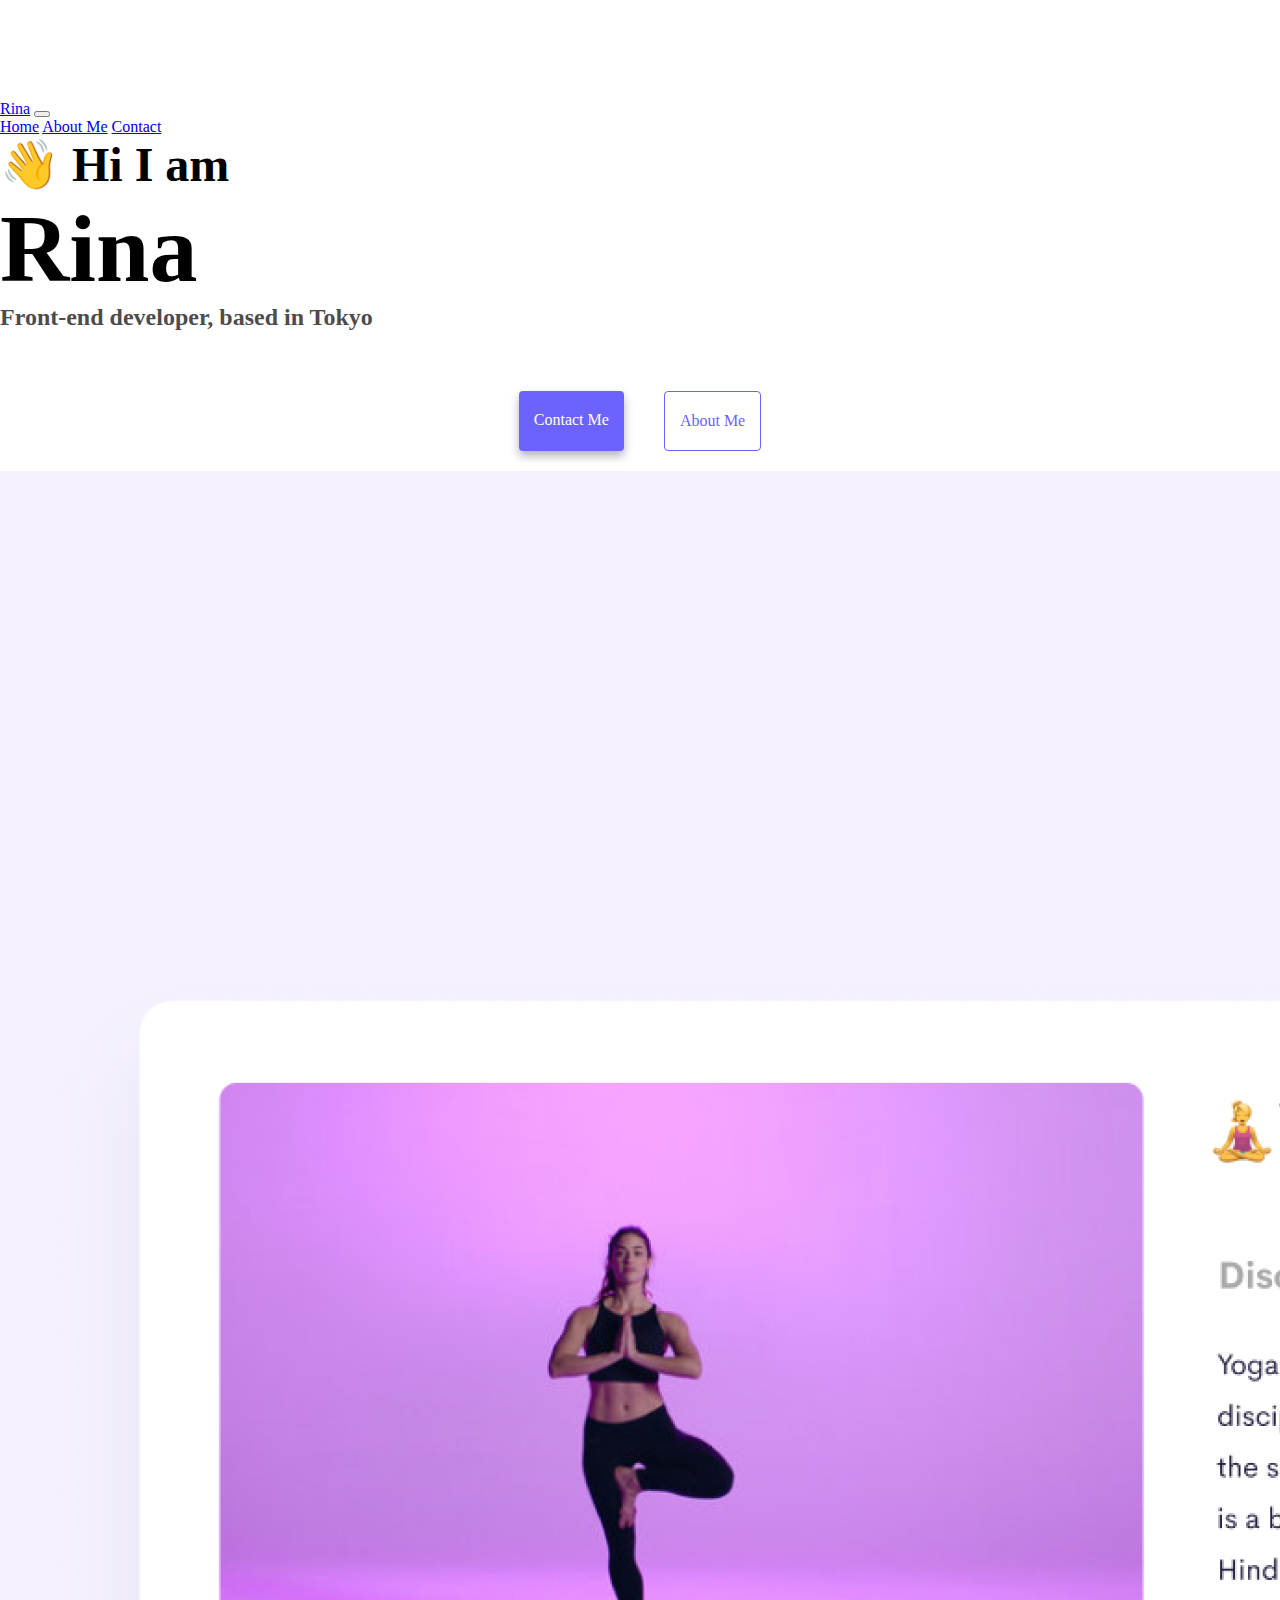
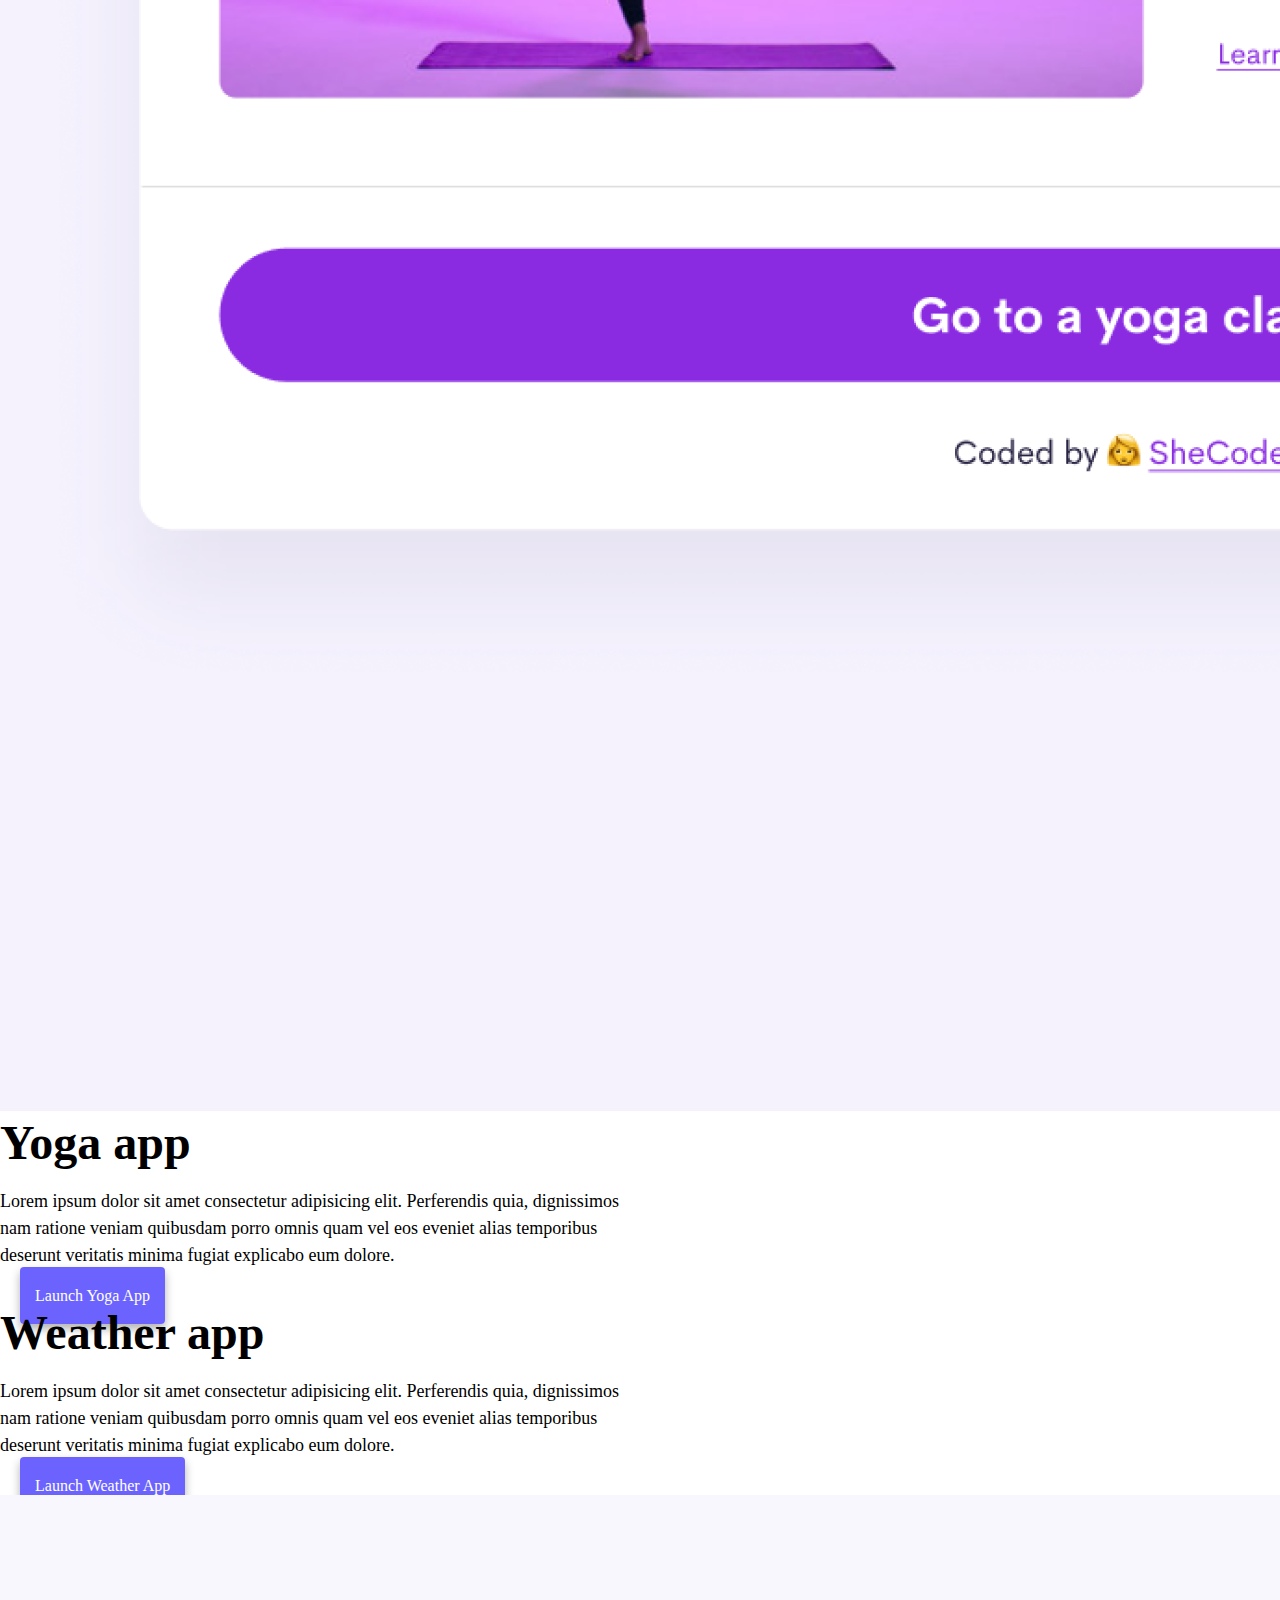
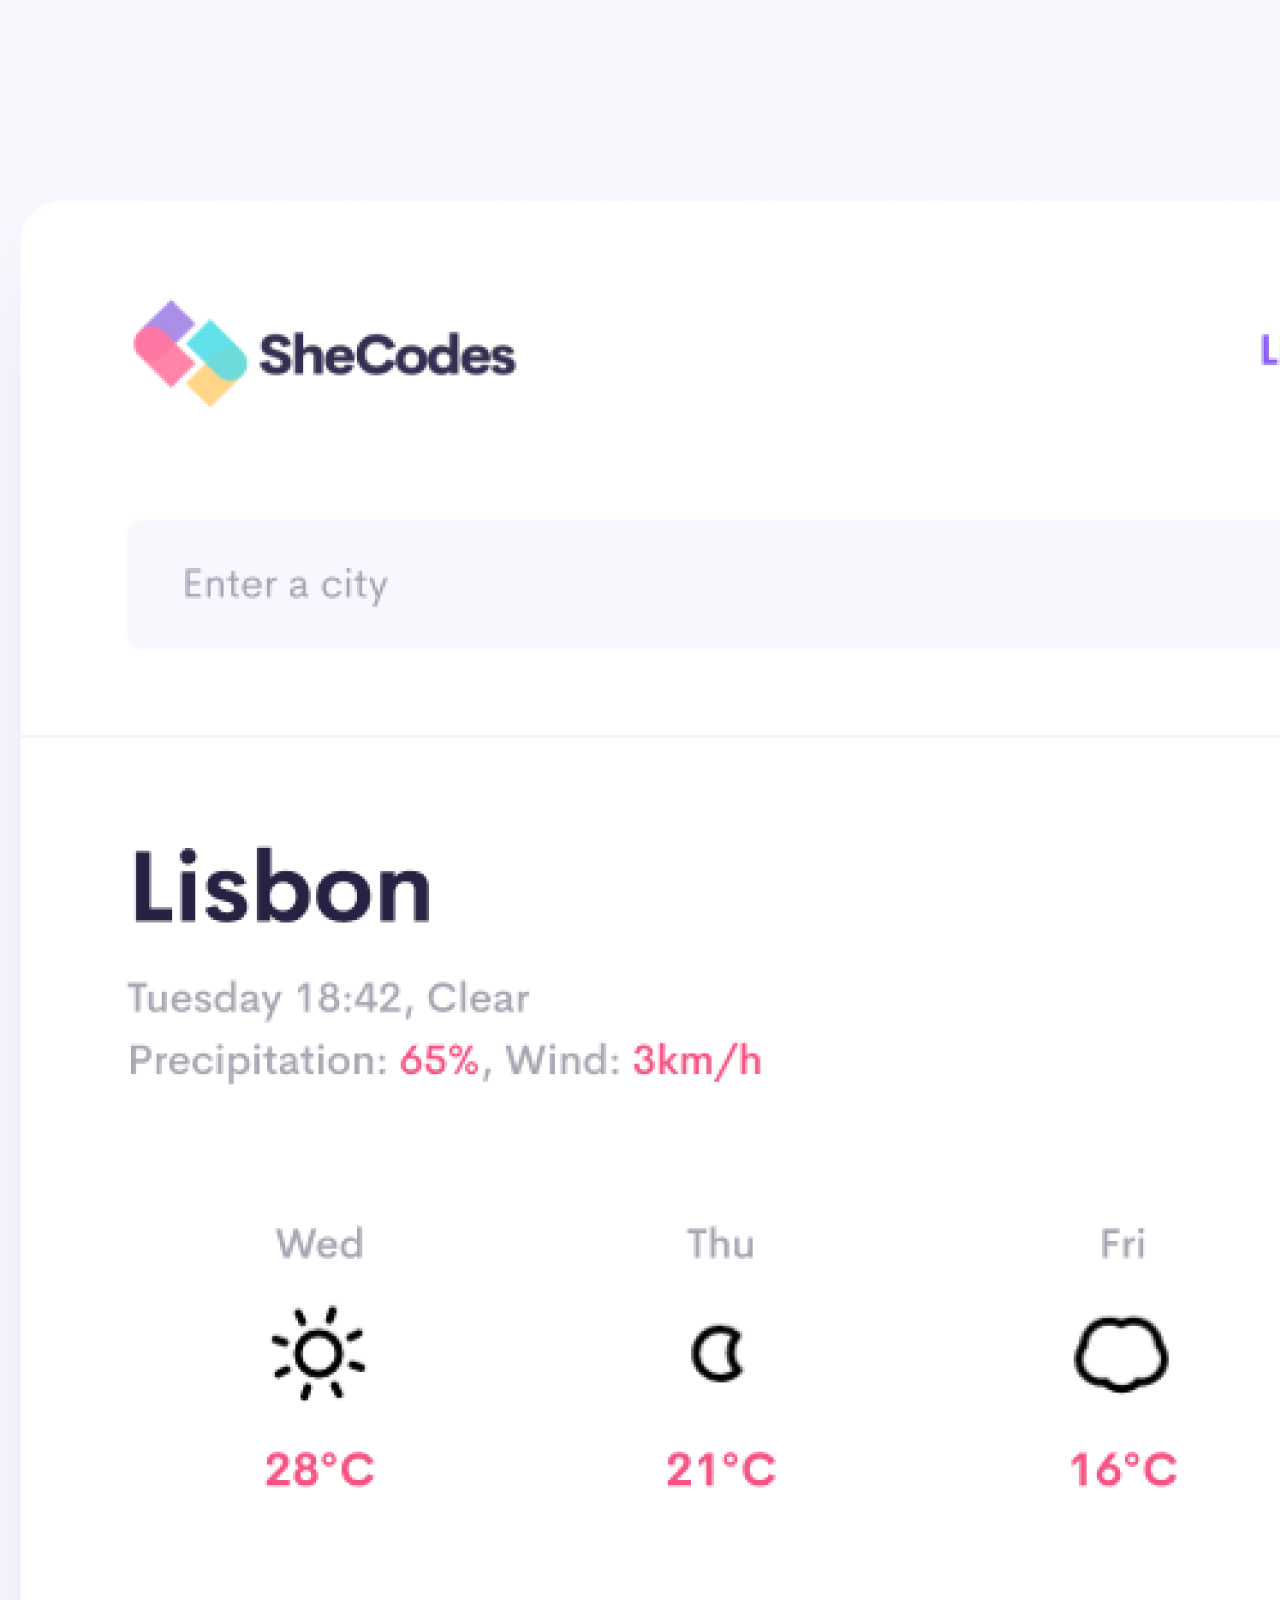
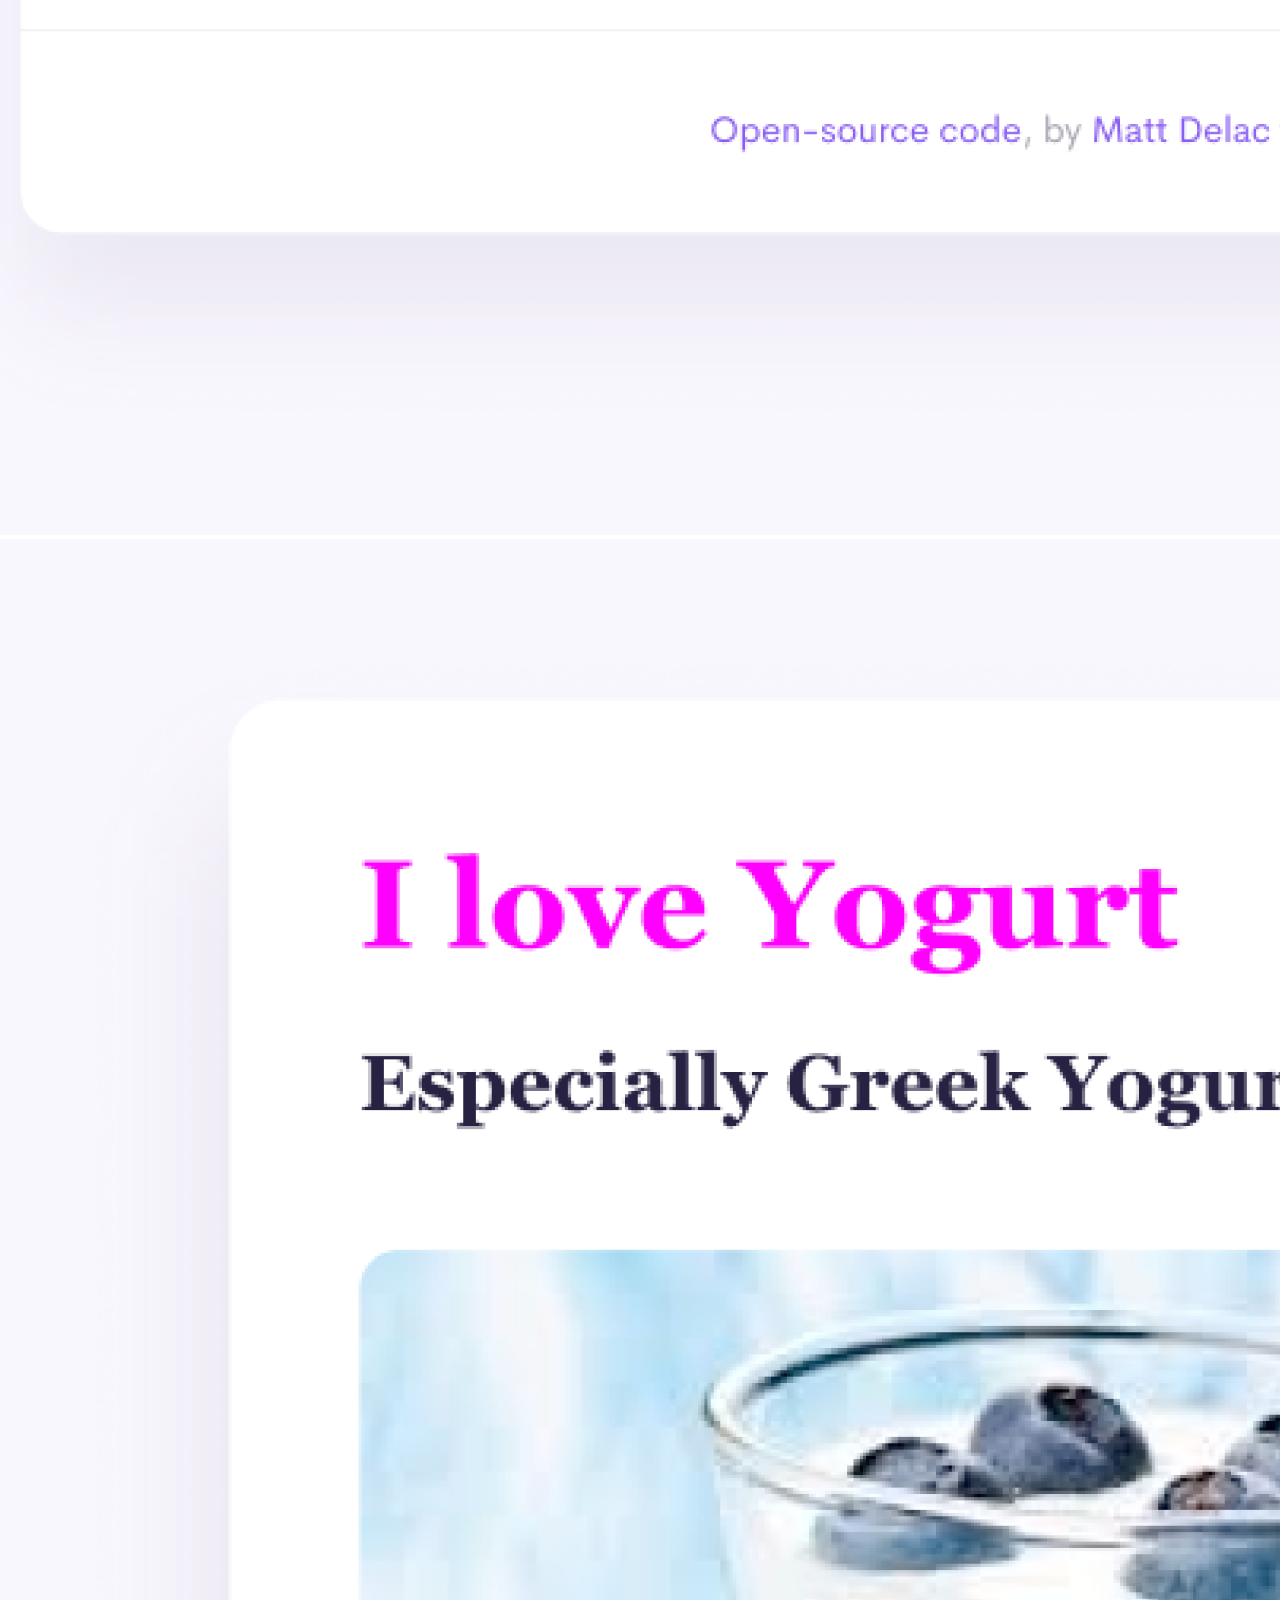
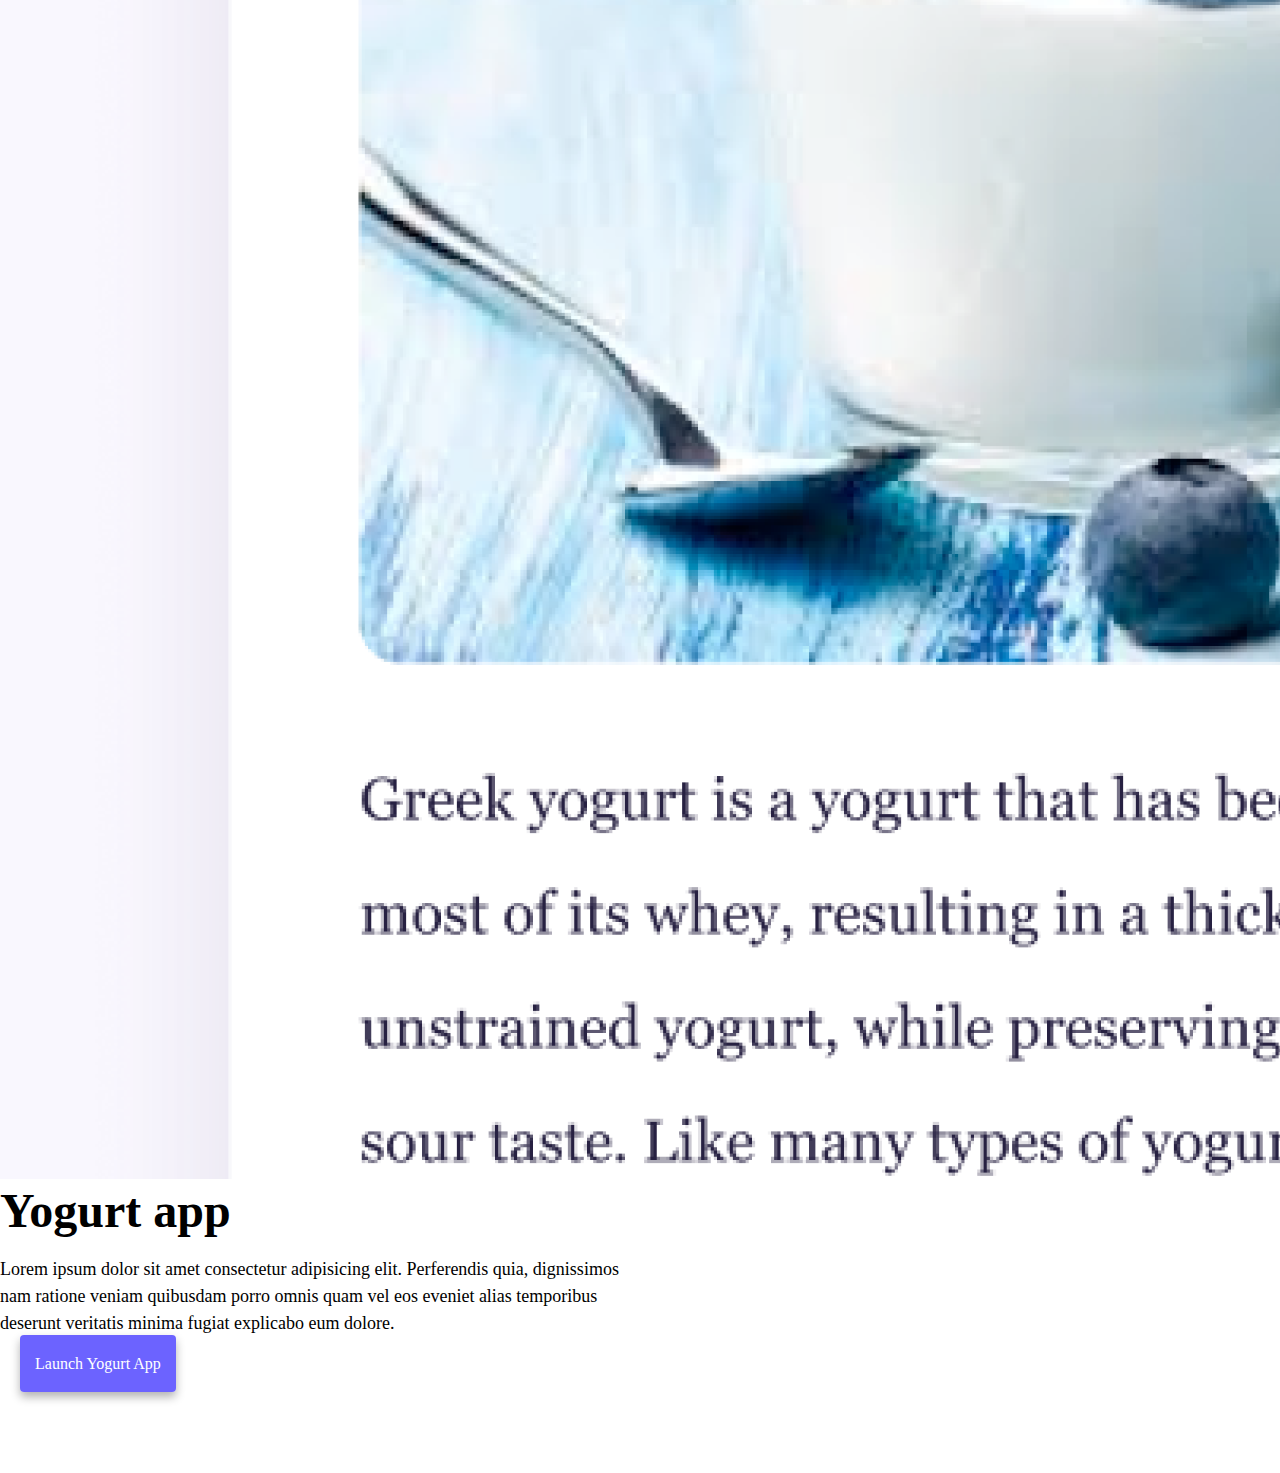
<file: index.html>
<!DOCTYPE html>
<html lang="en">
  <head>
    <meta charset="UTF-8" />
    <meta name="description" content="Learning homepage of Rina R" />
    <meta http-equiv="X-UA-Compatible" content="IE=edge" />
    <meta name="viewport" content="width=device-width, initial-scale=1.0" />
    <title>Rina R - Front-end Developer</title>

    <link
      href="https://cdn.jsdelivr.net/npm/bootstrap@5.1.1/dist/css/bootstrap.min.css"
      rel="stylesheet"
      integrity="sha384-F3w7mX95PdgyTmZZMECAngseQB83DfGTowi0iMjiWaeVhAn4FJkqJByhZMI3AhiU"
      crossorigin="anonymous"
    />
    <script
      src="https://cdn.jsdelivr.net/npm/bootstrap@5.1.1/dist/js/bootstrap.bundle.min.js"
      integrity="sha384-/bQdsTh/da6pkI1MST/rWKFNjaCP5gBSY4sEBT38Q/9RBh9AH40zEOg7Hlq2THRZ"
      crossorigin="anonymous"
    ></script>
    <link rel="stylesheet" href="styles.css" />
  </head>
  <body>
    <nav class="navbar fixed-top navbar-expand-lg navbar-light bg-light">
      <div class="container-fluid">
        <a class="navbar-brand" href="#">Rina</a>
        <button
          class="navbar-toggler"
          type="button"
          data-bs-toggle="collapse"
          data-bs-target="#navbarNavAltMarkup"
          aria-controls="navbarNavAltMarkup"
          aria-expanded="false"
          aria-label="Toggle navigation"
        >
          <span class="navbar-toggler-icon"></span>
        </button>
        <div class="collapse navbar-collapse" id="navbarNavAltMarkup">
          <div class="navbar-nav">
            <a class="nav-link active" aria-current="page" href="index.html"
              >Home</a
            >
            <a class="nav-link" href="about.html">About Me</a>
            <a class="nav-link" href="about.html#contact">Contact</a>
          </div>
        </div>
      </div>
    </nav>
    <h2 class="text-center">👋 Hi I am</h2>
    <h1 class="text-center">Rina</h1>
    <h3 class="text-center">Front-end developer, based in Tokyo</h3>
    <div class="navigation-links">
      <a href="about.html#contact" class="contact-link" title="Contact me"
        >Contact me</a
      >
      <a href="about.html" class="about-link" title="About me">About me</a>
    </div>
    <div class="container">
      <div class="row mt-5">
        <div class="col-sm-6">
          <img
            src="images/yoga.png"
            class="img-fluid rounded d-none d-sm-block"
            alt="yoga"
          />
        </div>
        <div class="col-sm-6">
          <h2 class="mb-3 text-start">Yoga app</h2>
          <p mb-3>
            Lorem ipsum dolor sit amet consectetur adipisicing elit. Perferendis
            quia, dignissimos nam ratione veniam quibusdam porro omnis quam vel
            eos eveniet alias temporibus deserunt veritatis minima fugiat
            explicabo eum dolore.
          </p>
          <div class="mt-5">
            <a
              href="about.html#yogaapp"
              class="yoga-link app-links"
              title="Yoga app"
              >Launch Yoga App</a
            >
          </div>
        </div>
      </div>
      <div class="row mt-5">
        <div class="col-sm-6">
          <h2 class="mb-3 text-start">Weather app</h2>
          <p mb-3>
            Lorem ipsum dolor sit amet consectetur adipisicing elit. Perferendis
            quia, dignissimos nam ratione veniam quibusdam porro omnis quam vel
            eos eveniet alias temporibus deserunt veritatis minima fugiat
            explicabo eum dolore.
          </p>
          <div class="mt-5">
            <a
              href="about.html#weatherapp"
              class="yoga-link app-links"
              title="Weather app"
              >Launch Weather App</a
            >
          </div>
        </div>
        <div class="col-6">
          <img
            src="images/weather.png"
            class="img-fluid rounded d-none d-sm-block"
            alt="weather"
          />
        </div>
      </div>
      <div class="row mt-5">
        <div class="col-sm-6">
          <img
            src="images/yogurt.png"
            class="img-fluid rounded d-none d-sm-block"
            alt="yogurt"
          />
        </div>
        <div class="col-sm-6">
          <h2 class="mb-3 text-start">Yogurt app</h2>
          <p mb-3>
            Lorem ipsum dolor sit amet consectetur adipisicing elit. Perferendis
            quia, dignissimos nam ratione veniam quibusdam porro omnis quam vel
            eos eveniet alias temporibus deserunt veritatis minima fugiat
            explicabo eum dolore.
          </p>
          <div class="mt-5">
            <a
              href="about.html#yogurtapp"
              class="yoga-link app-links"
              title="Yogurt app"
              >Launch Yogurt App</a
            >
          </div>
        </div>
      </div>
    </div>
  </body>
</html>
</file>
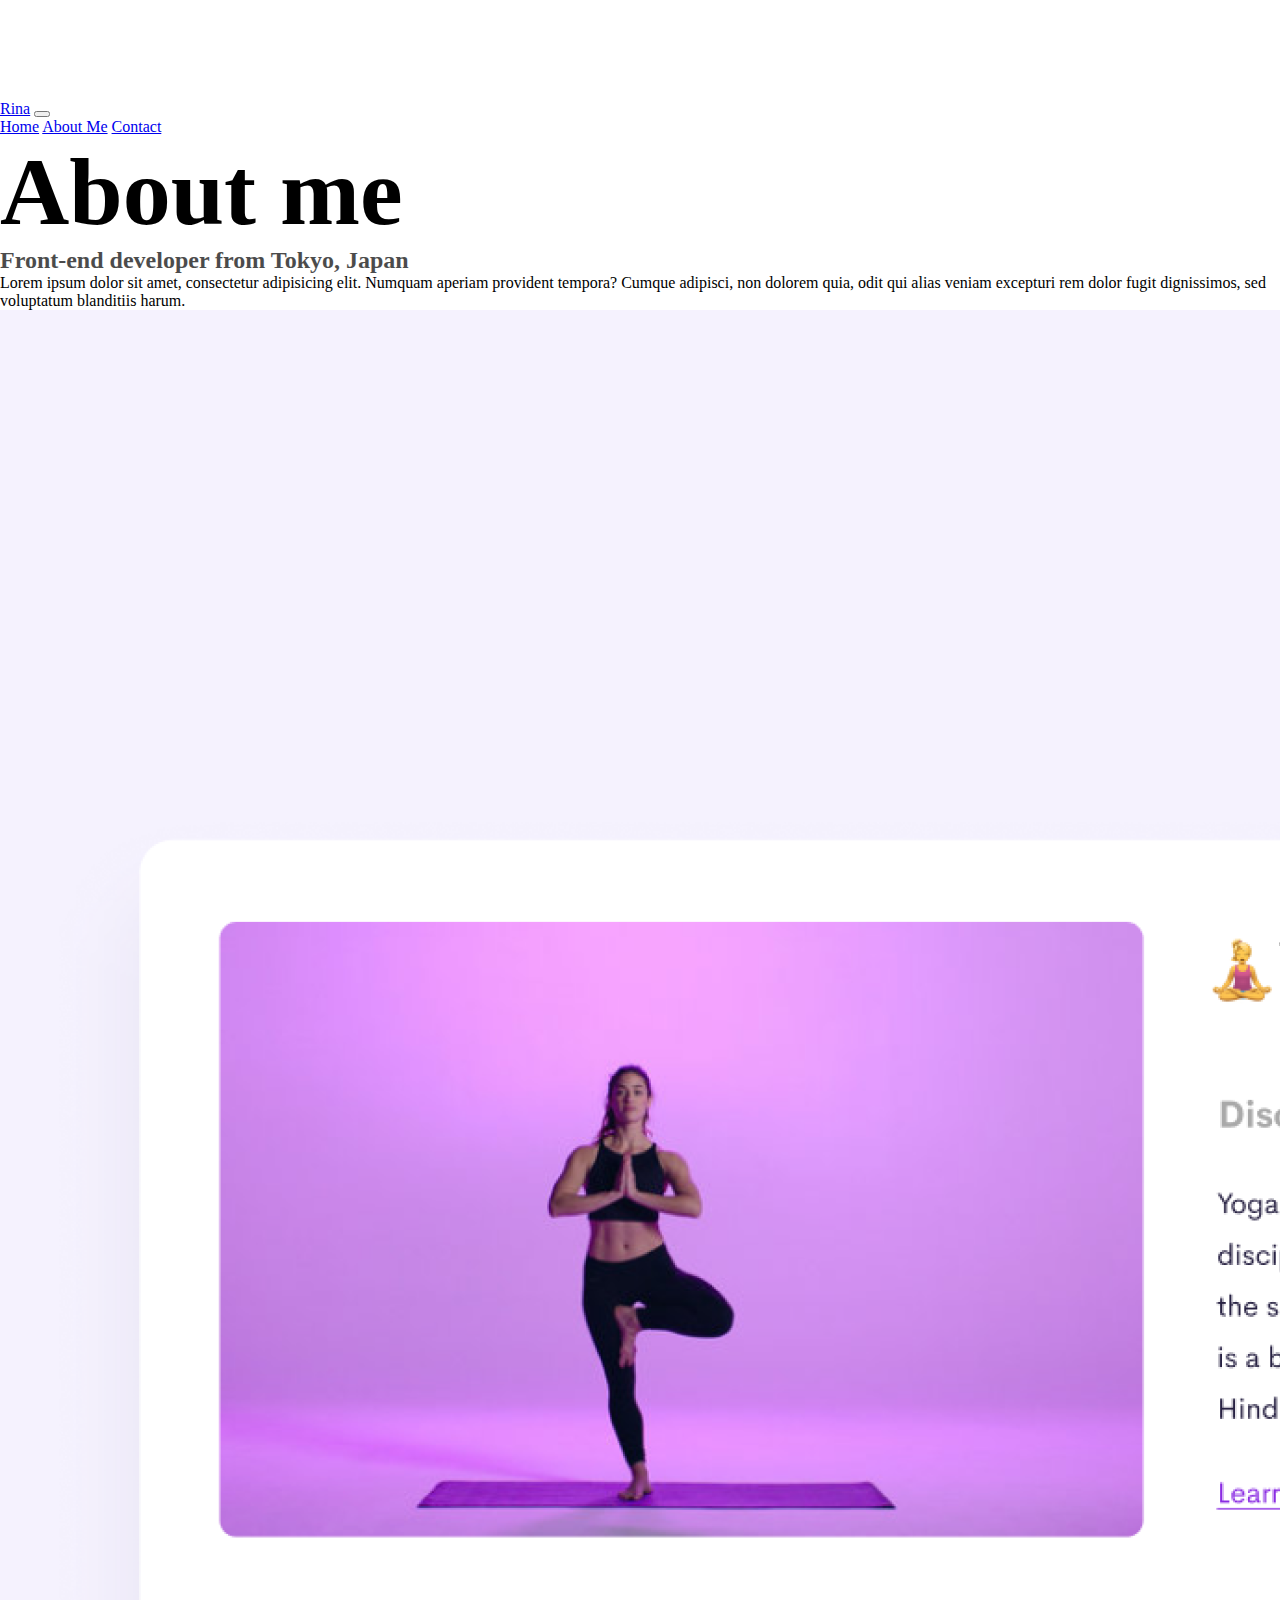
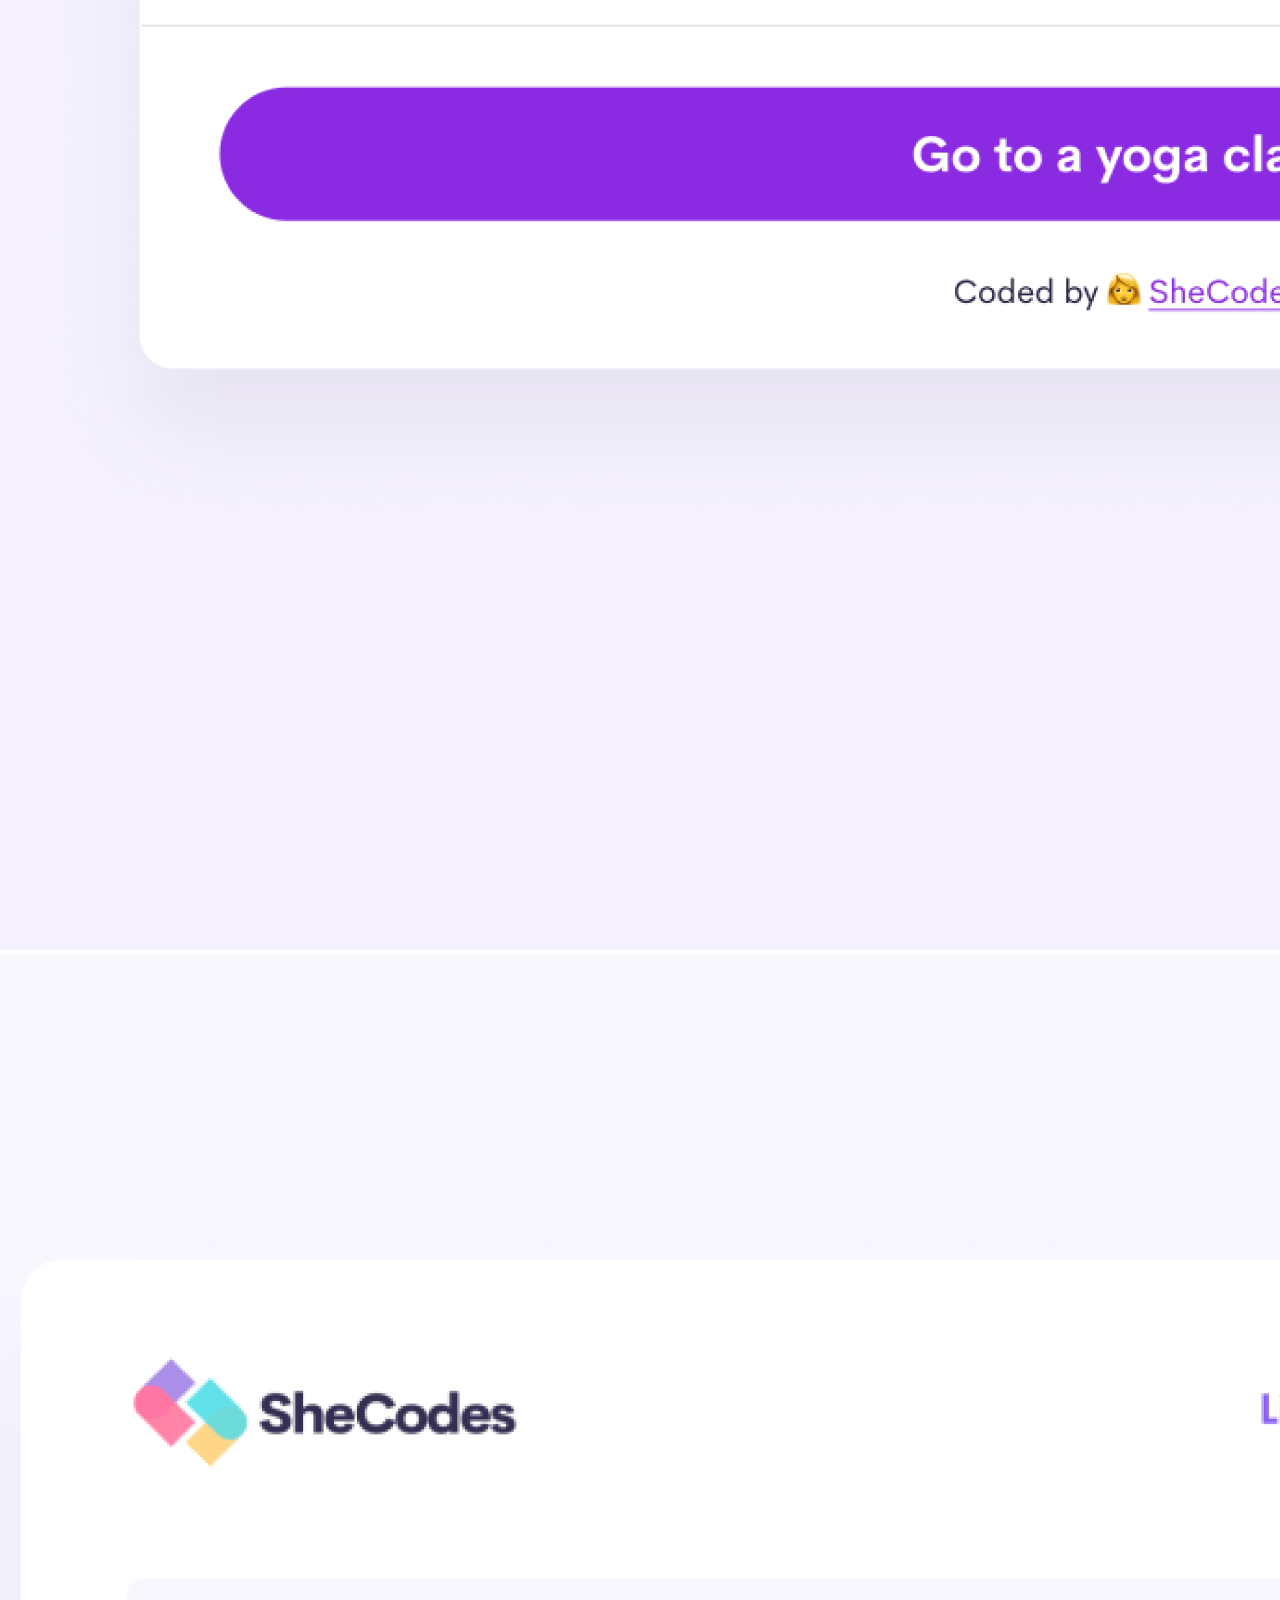
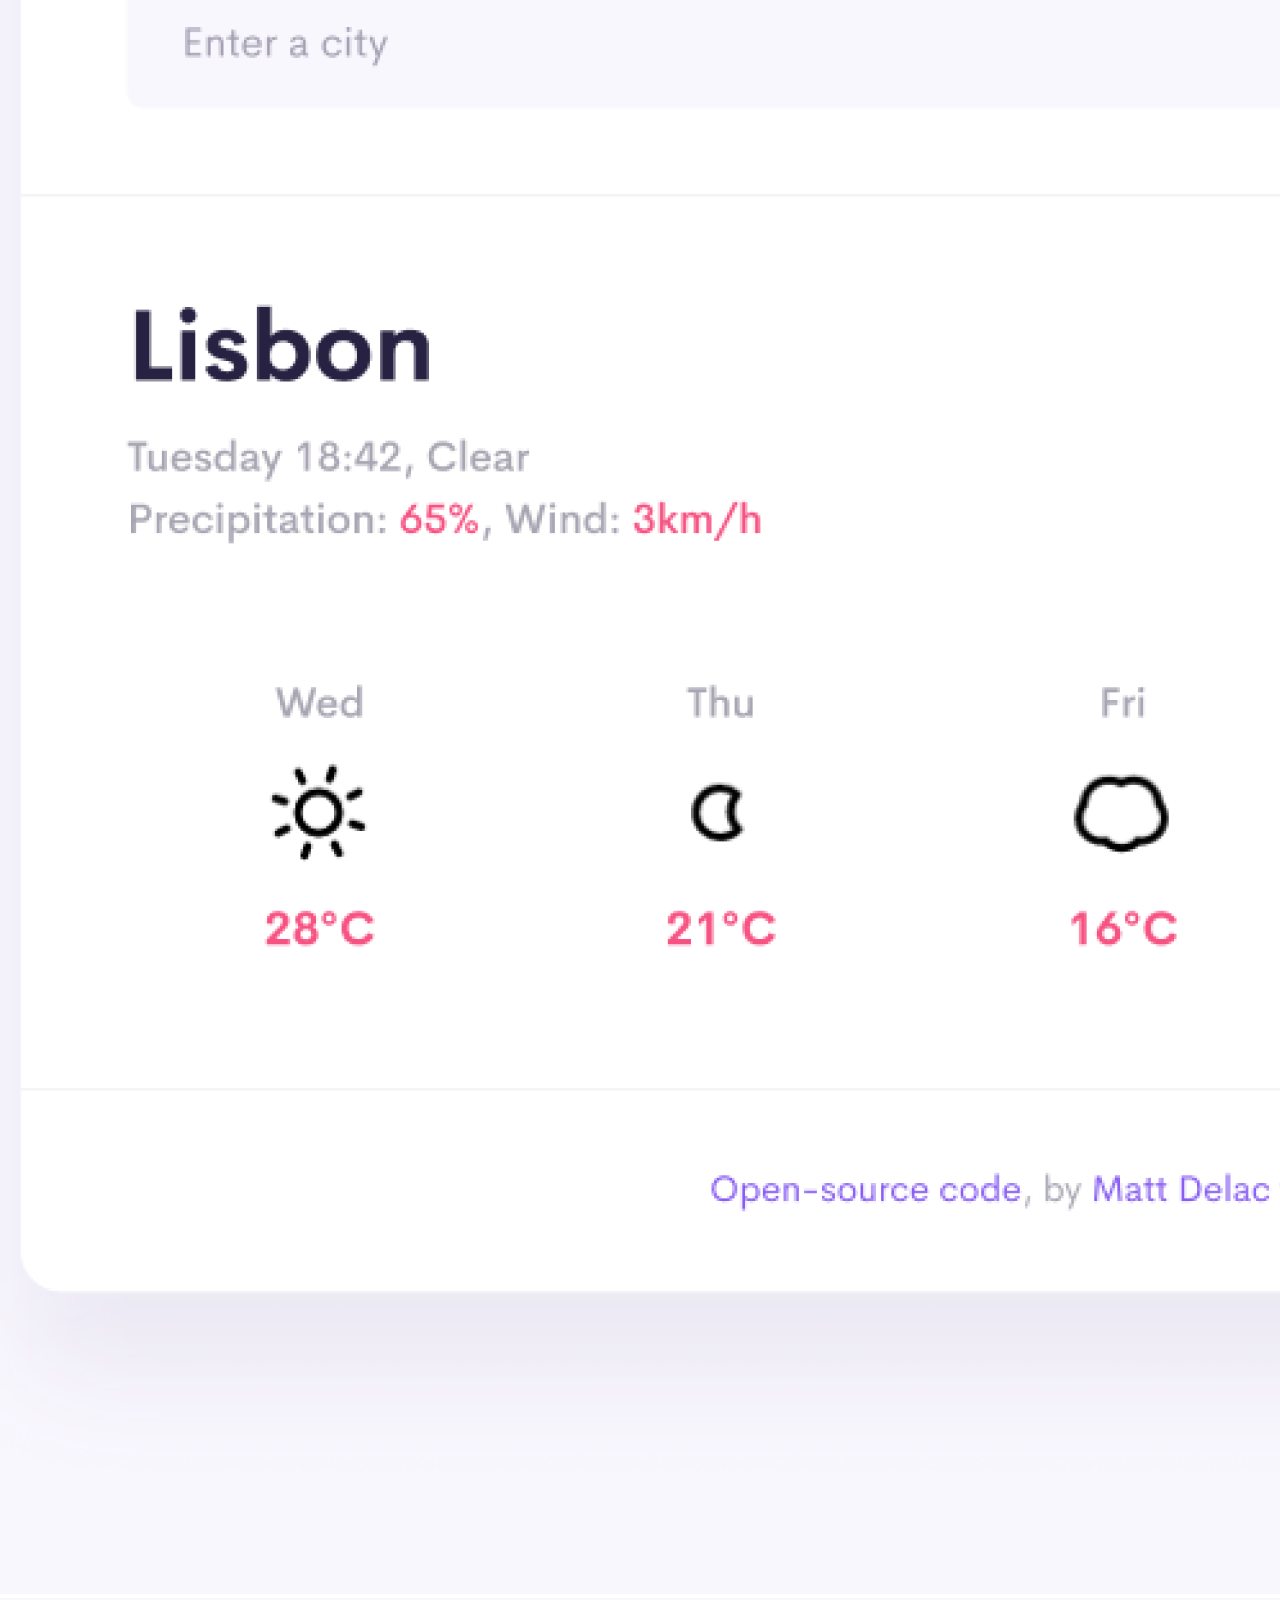
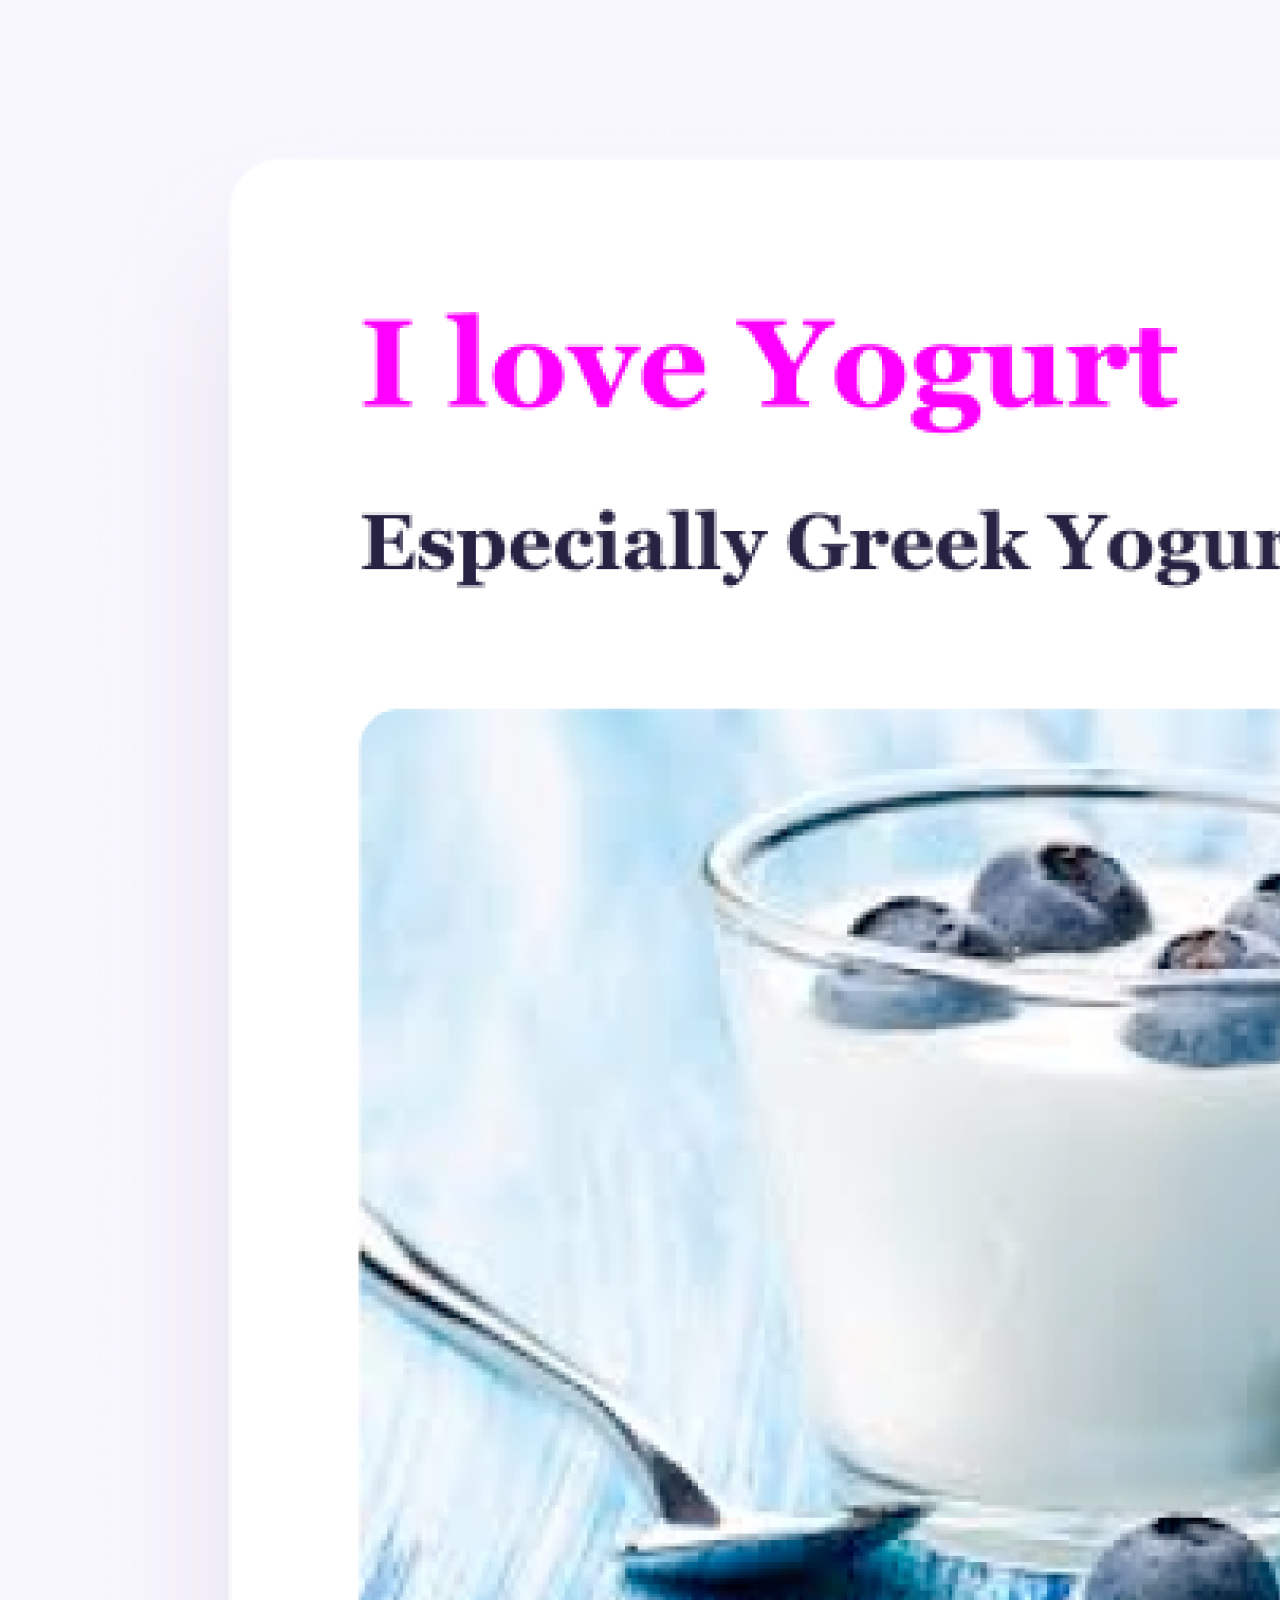
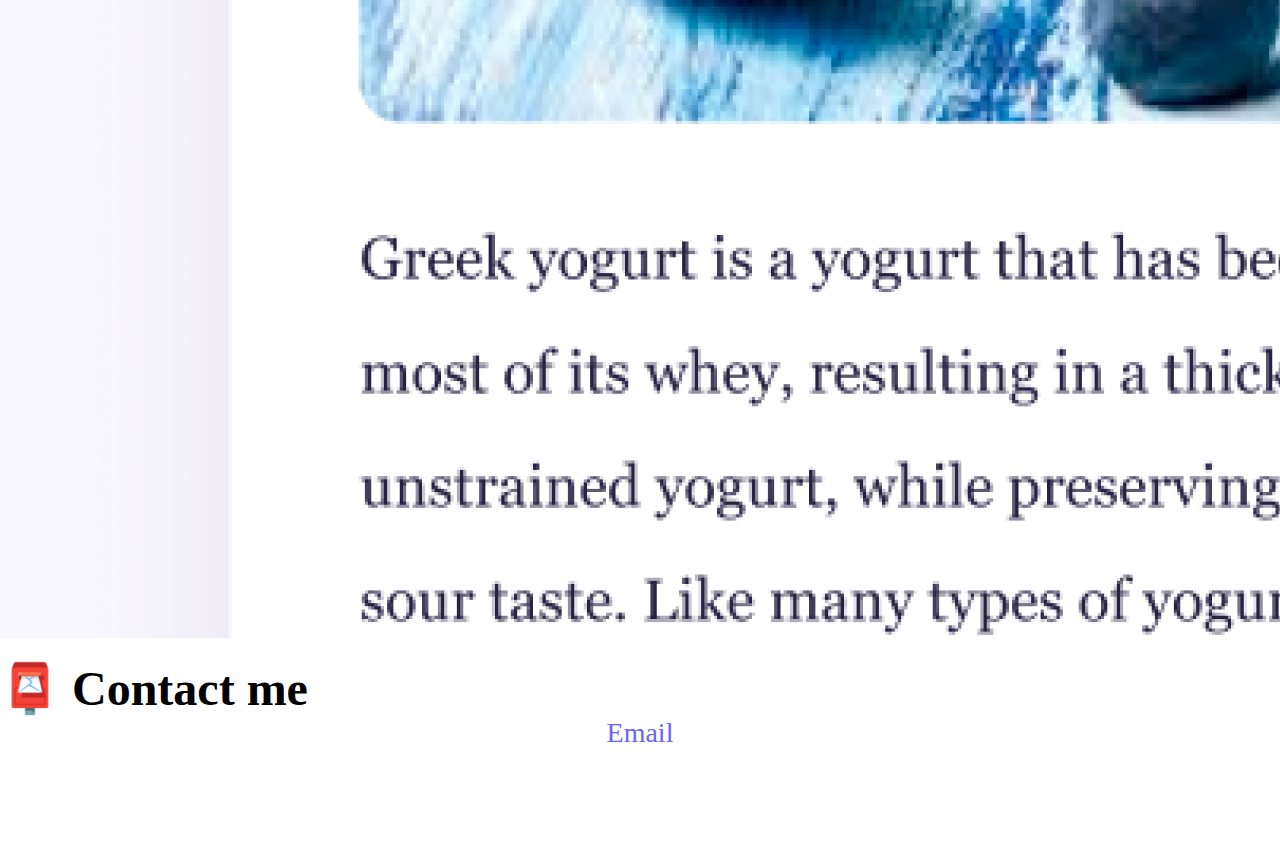
<file: about.html>
<!DOCTYPE html>
<html lang="en">
  <head>
    <meta charset="UTF-8" />
    <meta name="description" content="Page about projects of Rina R" />
    <meta http-equiv="X-UA-Compatible" content="IE=edge" />
    <meta name="viewport" content="width=device-width, initial-scale=1.0" />
    <link
      href="https://cdn.jsdelivr.net/npm/bootstrap@5.1.1/dist/css/bootstrap.min.css"
      rel="stylesheet"
      integrity="sha384-F3w7mX95PdgyTmZZMECAngseQB83DfGTowi0iMjiWaeVhAn4FJkqJByhZMI3AhiU"
      crossorigin="anonymous"
    />
    <script
      src="https://cdn.jsdelivr.net/npm/bootstrap@5.1.1/dist/js/bootstrap.bundle.min.js"
      integrity="sha384-/bQdsTh/da6pkI1MST/rWKFNjaCP5gBSY4sEBT38Q/9RBh9AH40zEOg7Hlq2THRZ"
      crossorigin="anonymous"
    ></script>
    <link rel="stylesheet" href="styles.css" />
    <title>About Rina R</title>
  </head>
  <body>
    <nav class="navbar fixed-top navbar-expand-lg navbar-light bg-light">
      <div class="container-fluid">
        <a class="navbar-brand" href="#">Rina</a>
        <button
          class="navbar-toggler"
          type="button"
          data-bs-toggle="collapse"
          data-bs-target="#navbarNavAltMarkup"
          aria-controls="navbarNavAltMarkup"
          aria-expanded="false"
          aria-label="Toggle navigation"
        >
          <span class="navbar-toggler-icon"></span>
        </button>
        <div class="collapse navbar-collapse" id="navbarNavAltMarkup">
          <div class="navbar-nav">
            <a class="nav-link" aria-current="page" href="index.html">Home</a>
            <a class="nav-link active" href="about.html">About Me</a>
            <a class="nav-link" href="about.html#contact">Contact</a>
          </div>
        </div>
      </div>
    </nav>

    <h1 class="text-center">About me</h1>
    <h3 class="text-center">Front-end developer from Tokyo, Japan</h3>
    <div class="text-center mt-3">
      Lorem ipsum dolor sit amet, consectetur adipisicing elit. Numquam aperiam
      provident tempora? Cumque adipisci, non dolorem quia, odit qui alias
      veniam excepturi rem dolor fugit dignissimos, sed voluptatum blanditiis
      harum.
    </div>

    <div class="container">
      <div class="row d-flex">
        <div class="col-sm-4">
          <img
            src="images/yoga.png"
            class="img-fluid p-2 mb-4 shadow rounded"
            alt="yoga"
          />
        </div>
        <div class="col-sm-4">
          <img
            src="images/weather.png"
            class="img-fluid p-2 mb-4 shadow rounded"
            alt="weather"
          />
        </div>

        <div class="col-sm-4">
          <img
            src="images/yogurt.png"
            class="img-fluid p-2 mb-4 shadow rounded"
            alt="yogurt"
          />
        </div>
      </div>
    </div>
    <br />
    <div id="contact" class="mt-5 text-center">
      <h2>📮 Contact me</h2>
      <a href="mailto:blank" class="email-link">Email</a>
    </div>
  </body>
</html>
</file>
<file: styles.css>
:root {
  --primary-color: #6c63ff;
  --secondary-color: #f5f2fe;
  --box-shadow: 0 5px 10px rgba(0, 0, 0, 0.3);
}

body {
  margin: 100px 0;
}

h1,
h2,
h3 {
  margin: 0;
}

h1 {
  font-size: 96px;
}

h2 {
  font-size: 48px;
}

h3 {
  font-size: 24px;
  opacity: 0.7;
}

p {
  font-size: 18px;
  line-height: 1.5;
}

.navigation-links {
  display: flex;
  margin-top: 40px;
  justify-content: center;
}

.navigation-links a {
  text-decoration: none;
  text-transform: capitalize;
}

.contact-link {
  margin: 20px;
  border-radius: 4px;
  padding: 20px 15px;
  background: var(--primary-color);
  box-shadow: var(--box-shadow);
  color: white;
}

.about-link {
  margin: 20px;
  border-radius: 4px;
  padding: 20px 15px;
  color: var(--primary-color);
  border: 1px solid var(--primary-color);
}

.homepage-link {
  color: var(--primary-color);
  text-align: center;
  display: block;
}

.about-paragraphs {
  margin: 30px 0;
}

.about-paragraphs p {
  margin: 10px;
}

.email-link {
  display: flex;
  justify-content: center;
  color: var(--primary-color);
  font-size: 28px;
  text-decoration: none;
}

.email-link:hover {
  text-decoration: underline;
}

.app-links {
  background: var(--primary-color);
  box-shadow: var(--box-shadow);
  color: white;
  margin: 20px;
  border-radius: 4px;
  padding: 20px 15px;
  text-decoration: none;
  text-transform: capitalize;
}

@media (max-width: 576px) {
  h1 {
    font-size: 48px;
    line-height: 1.5;
  }
  h2 {
    font-family: 30px;
  }
  h3 {
    font-family: 18px;
  }
  p {
    text-align: center;
  }

  .text-start {
    text-align: center !important;
  }

  .app-links {
    display: block;
    margin: 0 auto;
  }
}

@media (min-width: 576px) {
  .col-sm-6 {
    flex: 0 0 auto;
    width: 50%;
  }
}
</file>
